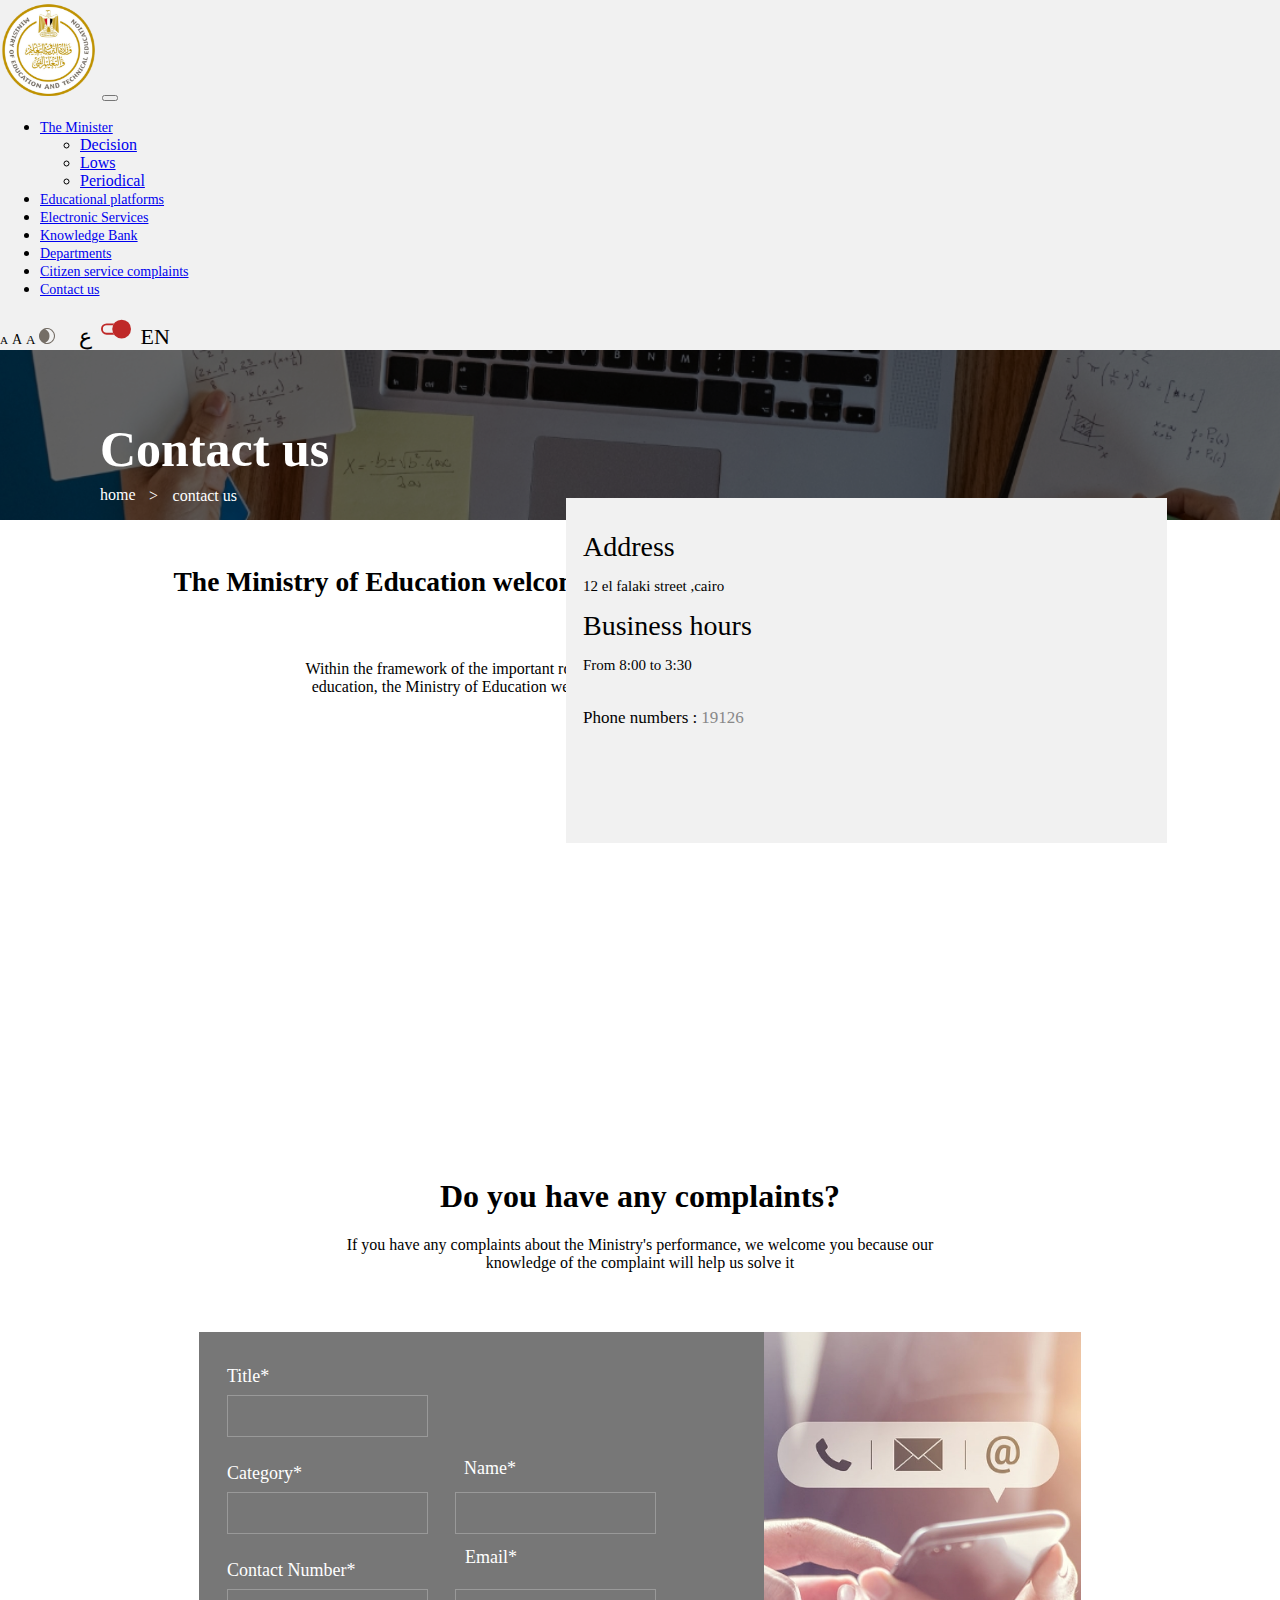
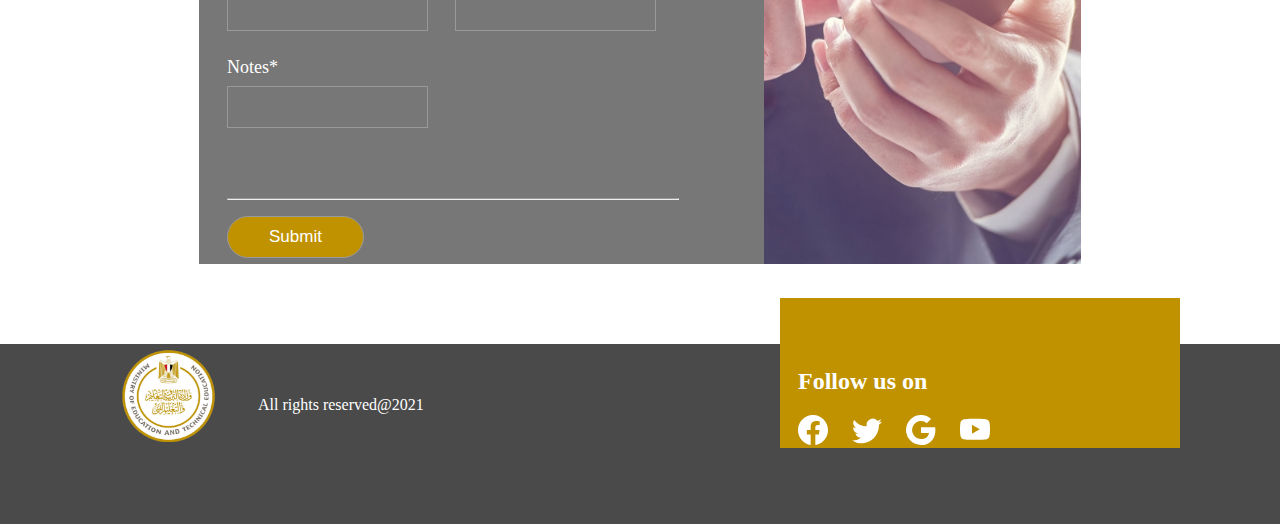
<file: contact.html>
<!DOCTYPE html>
<html>

<head>
    <title>moe</title>
    <link rel="stylesheet" href="./css/contact us.css">
    <meta charset="UTF-8" />
    <meta name="description" content="">
    <meta name="keywords" content="">
    <link href="https://cdn.jsdelivr.net/npm/bootstrap@5.1.3/dist/css/bootstrap.min.css" rel="stylesheet" integrity="sha384-1BmE4kWBq78iYhFldvKuhfTAU6auU8tT94WrHftjDbrCEXSU1oBoqyl2QvZ6jIW3" crossorigin="anonymous">
</head>

<body>

    <nav class="navbar navbar-expand-lg navbar-light" style="background-color: #f1f1f1;">
        <div class="container-fluid">
          <a class="navbar-brand ms-5" href="#"><img src="./images/logo.png" alt=""></a>
          <button class="navbar-toggler" type="button" data-bs-toggle="collapse" data-bs-target="#navbarSupportedContent" aria-controls="navbarSupportedContent" aria-expanded="false" aria-label="Toggle navigation">
            <span class="navbar-toggler-icon"></span>
          </button>
          <div class="collapse navbar-collapse" id="navbarSupportedContent">
            <ul class="navbar-nav m-auto  mb-2 mb-lg-0">
              <li class="nav-item dropdown">
                <a class="nav-link dropdown-toggle" href="#" id="navbarDropdown" role="button" data-bs-toggle="dropdown" aria-expanded="false">
                  The Minister
                </a>
                <ul class="dropdown-menu" aria-labelledby="navbarDropdown">
                  <li><a class="dropdown-item" href="./decisions.html" target="_blank">Decision</a></li>
                  <li><a class="dropdown-item" href="./laws.html" target="_blank"> Lows</a></li>
                  <li><a class="dropdown-item" href="./periodical.html" target="_blank"> Periodical</a></li>
                </ul>
              </li>
    
              <li class="nav-item">
                <a class="nav-link" href="./page1.html" target="_blank">Educational platforms
                </a>
              </li>
    
              <li class="nav-item dropdown">
                <a class="nav-link dropdown-toggle" href="#" id="navbarDropdown" role="button" data-bs-toggle="dropdown" aria-expanded="false">
                  Electronic Services
                </a>
              </li>
    
              <li class="nav-item dropdown">
                <a class="nav-link dropdown-toggle" href="#" id="navbarDropdown" role="button" data-bs-toggle="dropdown" aria-expanded="false">
                  Knowledge Bank
                </a>
              </li>
    
              <li class="nav-item">
                <a class="nav-link" href="./page3.html" target="_blank"> 
                  Departments
                  </a>
              </li>
              
              <li class="nav-item">
                <a class="nav-link" href="./page2.html" target="_blank">Citizen service complaints
                </a>
              </li>
    
              <li class="nav-item">
                <a class="nav-link" href="./contact.html" target="_blank">Contact us</a>
              </li>
            </ul>
            <div class="">
    
              <span class="mask">
               <span class="a1">A</span>
               <span class="a2">A</span>
               <span class="a3">A</span>
               <svg xmlns="http://www.w3.org/2000/svg" width="16" height="16" fill="#756E66" class="bi bi-mask" viewBox="0 0 16 16">
                 <path d="M6.225 1.227A7.5 7.5 0 0 1 10.5 8a7.5 7.5 0 0 1-4.275 6.773 7 7 0 1 0 0-13.546zM4.187.966a8 8 0 1 1 7.627 14.069A8 8 0 0 1 4.186.964z" />
               </svg>
              </span>
    
              <span class="toggle">
                <span>ع</span>
                <svg xmlns="http://www.w3.org/2000/svg" width="30" height="30" fill="#BF2928" class="bi bi-toggle2-on" viewBox="0 0 16 16">
                 <path d="M7 5H3a3 3 0 0 0 0 6h4a4.995 4.995 0 0 1-.584-1H3a2 2 0 1 1 0-4h3.416c.156-.357.352-.692.584-1z"/>
                 <path d="M16 8A5 5 0 1 1 6 8a5 5 0 0 1 10 0z" />
               </svg>
               <span>EN</span>
              </span>
    
             </div>
          </div>
        </div>
      </nav>

    <div class="title">
   
    <div class="bgcolor">
        <div class="title-content container"></div>
        <div class="laycover">
        </div>
        <div class="container pagetitle ">
            <h3 class="page-title">Contact us</h3>
           <div class="pha">
            <a href="./index.html" class="hpro" target="_blank">home </a>
            <p class="max">></p>
            <p class="spcont">  contact us</p>

           </div>

        </div>
    </div>
   </div>
    </div>
    <!-- pragraph div-->
    <div class="par container">
        <div class="row">
            <h3 style="font-size: 27.5px;">The Ministry of Education welcomes your contact and communication with you</h3>
        </div>
        <div class="scp">
            <p>
                Within the framework of the important role the Ministry of Education plays in promoting pre- university education, the Ministry of Education welcomes contact and communication with website  visitors in all available ways.
            </p>
        </div>


    </div>
    <!-- pragraph div-->
    <!-- address div -->
    <div class="add" >
      <div class="add-content">
        <p class="p1">Address</p>
        <p class="p2">12 el falaki street ,cairo</p>


        <p class="p3 p1">Business hours</p>
        <p class="p4 p2">From 8:00 to 3:30</p>


        <span>
            <span class="p5 ">Phone numbers :</span>
        <a href="tel:19126" class="p6 p5">19126</a>
        </span>
      </div>
    </div>


    <!-- pragraph div-->
    <div class="form-contents">
        <!-- form paragragh -->
    <div class="formpg">
        <h1 class="comp">Do you have any complaints?</h1>
        <p class="compdec"> If you have any complaints about the Ministry's performance, we welcome you because our knowledge of the complaint will help us solve it</p>
    </div>


    <!-- form -->
    <div class="formele">
       <div class="formgrid">
        <form action="" class="fm">
            <div class="cont1">
                <div>
                    <label for="title">Title*</label><br>
                    <input type="text" id="title" name="title">
                </div>
                <br>
                <div>
                    <label for="category">Category*</label> <br>
                    <input type="text" id="category" name="category">
                    <label for="na" style=" position: absolute;top: 126px;  left: 464px;">Name*</label>
                    <input type="text" id="na" name="na">
                </div> <br>
                <div>
                    <label for="contact num">Contact Number*</label><br>
                    <input type="text" id="contactNum" name="contactNum">
                    <label for="email" id="em" style="position: absolute;
                    top: 215px;
                    left: 465px;">Email*</label>
                    <input type="text" id="email" name="email">
                </div> <br>
                <div>
                    <label for="notes">Notes*</label><br>
                    <input type="text" id="notes" name="notes">
                </div> <br><br><br>
                <hr>
                <div>
                    <input type="submit" value="Submit" class="sub">
                </div>
            </div>
            <img src="./images/img2.jpg">
        </form>
        
       </div>
       
    </div>
    <!-- form -->
    </div>

    <footer>
        <div class="conn">
          <div clss="imgs"><img src="img/logo.png"></div>
          <div class="right">
            <p> All rights reserved@2021</p>
          </div>
        </div>
        <div class="follow"></div>
        <div class="iconns">
          <h2 class="headicons">Follow us on </h2>
          <svg class="icon1" xmlns="http://www.w3.org/2000/svg" width="30" height="30" fill="currentColor"
            class="bi bi-facebook" viewBox="0 0 16 16">
            <path
              d="M16 8.049c0-4.446-3.582-8.05-8-8.05C3.58 0-.002 3.603-.002 8.05c0 4.017 2.926 7.347 6.75 7.951v-5.625h-2.03V8.05H6.75V6.275c0-2.017 1.195-3.131 3.022-3.131.876 0 1.791.157 1.791.157v1.98h-1.009c-.993 0-1.303.621-1.303 1.258v1.51h2.218l-.354 2.326H9.25V16c3.824-.604 6.75-3.934 6.75-7.951z" />
          </svg>
          </svg>
          <svg class="icon1" xmlns="http://www.w3.org/2000/svg" width="30" height="30" fill="currentColor"
            class="bi bi-twitter" viewBox="0 0 16 16">
            <path
              d="M5.026 15c6.038 0 9.341-5.003 9.341-9.334 0-.14 0-.282-.006-.422A6.685 6.685 0 0 0 16 3.542a6.658 6.658 0 0 1-1.889.518 3.301 3.301 0 0 0 1.447-1.817 6.533 6.533 0 0 1-2.087.793A3.286 3.286 0 0 0 7.875 6.03a9.325 9.325 0 0 1-6.767-3.429 3.289 3.289 0 0 0 1.018 4.382A3.323 3.323 0 0 1 .64 6.575v.045a3.288 3.288 0 0 0 2.632 3.218 3.203 3.203 0 0 1-.865.115 3.23 3.23 0 0 1-.614-.057 3.283 3.283 0 0 0 3.067 2.277A6.588 6.588 0 0 1 .78 13.58a6.32 6.32 0 0 1-.78-.045A9.344 9.344 0 0 0 5.026 15z" />
          </svg>
          <svg class="icon1" xmlns="http://www.w3.org/2000/svg" width="30" height="30" fill="currentColor"
            class="bi bi-google" viewBox="0 0 16 16">
            <path
              d="M15.545 6.558a9.42 9.42 0 0 1 .139 1.626c0 2.434-.87 4.492-2.384 5.885h.002C11.978 15.292 10.158 16 8 16A8 8 0 1 1 8 0a7.689 7.689 0 0 1 5.352 2.082l-2.284 2.284A4.347 4.347 0 0 0 8 3.166c-2.087 0-3.86 1.408-4.492 3.304a4.792 4.792 0 0 0 0 3.063h.003c.635 1.893 2.405 3.301 4.492 3.301 1.078 0 2.004-.276 2.722-.764h-.003a3.702 3.702 0 0 0 1.599-2.431H8v-3.08h7.545z" />
          </svg>
          <svg class="icon1" xmlns="http://www.w3.org/2000/svg" width="30" height="30" fill="currentColor"
            class="bi bi-youtube" viewBox="0 0 16 16">
            <path
              d="M8.051 1.999h.089c.822.003 4.987.033 6.11.335a2.01 2.01 0 0 1 1.415 1.42c.101.38.172.883.22 1.402l.01.104.022.26.008.104c.065.914.073 1.77.074 1.957v.075c-.001.194-.01 1.108-.082 2.06l-.008.105-.009.104c-.05.572-.124 1.14-.235 1.558a2.007 2.007 0 0 1-1.415 1.42c-1.16.312-5.569.334-6.18.335h-.142c-.309 0-1.587-.006-2.927-.052l-.17-.006-.087-.004-.171-.007-.171-.007c-1.11-.049-2.167-.128-2.654-.26a2.007 2.007 0 0 1-1.415-1.419c-.111-.417-.185-.986-.235-1.558L.09 9.82l-.008-.104A31.4 31.4 0 0 1 0 7.68v-.123c.002-.215.01-.958.064-1.778l.007-.103.003-.052.008-.104.022-.26.01-.104c.048-.519.119-1.023.22-1.402a2.007 2.007 0 0 1 1.415-1.42c.487-.13 1.544-.21 2.654-.26l.17-.007.172-.006.086-.003.171-.007A99.788 99.788 0 0 1 7.858 2h.193zM6.4 5.209v4.818l4.157-2.408L6.4 5.209z" />
          </svg>
        </div>
    
      </footer>
      <script src="https://cdn.jsdelivr.net/npm/@popperjs/core@2.10.2/dist/umd/popper.min.js" integrity="sha384-7+zCNj/IqJ95wo16oMtfsKbZ9ccEh31eOz1HGyDuCQ6wgnyJNSYdrPa03rtR1zdB" crossorigin="anonymous"></script>
<script src="https://cdn.jsdelivr.net/npm/bootstrap@5.1.3/dist/js/bootstrap.min.js" integrity="sha384-QJHtvGhmr9XOIpI6YVutG+2QOK9T+ZnN4kzFN1RtK3zEFEIsxhlmWl5/YESvpZ13" crossorigin="anonymous"></script>
</body>

</html>
</file>
<file: css/contact us.css>
.mask{
    margin-right: 20px;
  }
  .mask .a1{
    font-size: 11px;
  }
  .mask .a2{
    font-size: 14px;
  }
  .mask .a3{
    font-size: 13px;
  }
  .mask svg:hover{
    color: #C09200;
  }
  
  .toggle span{
    font-size: 22px;
  }
  .toggle svg{
    margin: 0 5px;
  }
  .navbar-nav .nav-item .nav-link{
    font-size: 14px;
  }
  .navbar-nav .nav-item .nav-link:hover{
    color: #C09200;
    border-bottom: 2px solid #C09200;
  }
  
  .dropdown-item:hover,.dropdown-item:focus{
    color: #C09200;
    border-bottom: 2px solid #C09200;
    background-color: transparent;
  }
  
body{
    margin: 0;
    overflow-x: hidden;
}
.container {
    width: 80%;
    margin: auto;
}
.title{
    width: 98%;
    position: relative;
}
.bgcolor {
    background-image: url("../images/img1.jpg");
    background-size: cover;
    background-repeat: no-repeat;
    background-position: top;
    /* position: relative; */
    padding-top: 20px;
    padding-left: 100px;
    height: 150px;
    width: 95%;
}

.laycover {
    position: absolute;
    background-color: #000;
    opacity: 0.6;
    top: 0;
    bottom: 0;
    right: 0;
    left: 0;
    width: 1349px;
}
.pha{
    display: flex;
    width: 138px;
    justify-content: space-between;
}
.pha .max{
    color: #fff;
    margin: 1px;
}
.pha .hpro{
    color: #fff;
    text-decoration: none;
}
.pha .hpro:hover{
   text-decoration: underline;
}

.pagetitle {
    position: absolute;
    z-index: 3;
}

.page-title {
    font-size: 50px;
    color: #fff;
    font-weight: bold;
    margin-bottom: 8px;
}

.link {
    text-decoration: none;
    color: rgb(255, 255, 255);
}


.link1 {
    padding: 30px 30px;
}

.spcont {
    color: #fff;
    margin: 1px;

}


.row {
    text-align: center;
    font-size: 135%;
    font-family: cairo;
    font-style: normal;
    margin: 46px 11px;
}



/* pragraph div */
.par .scp p{
    width: 70%;
    text-align: center;
    margin-bottom: 49px;
}
.par .scp{
    display: flex;
    justify-content: center;
}
/* address */
.add{
    position: absolute;
    right: 113px;
    top: 498px;
}
.add-content{
    background-color: #F1F1F1;
    width: 579px;
    height: 335px;
    margin-bottom: 50px;
    padding: 5px;
    padding-left: 17px;
}
.p1{
    font-size: 28px;
    margin-bottom: 10px;
}
.p2{
    font-size: 15px;
}
.p3{
    margin-top: 10px;

}
.p4{
    margin-bottom: 34px;
}
.p5{
    font-size: 17px;
}
.p6{
    text-decoration: none;
    color: #888;
}
.p6:hover{
    text-decoration: underline;
}
/* form */
.form-contents{
    margin-top: 415px;
}
.form-contents .formpg{
    text-align: center;
}
.form-contents .formpg p{
    width: 588px;
    margin: auto;
}
/* form elements */
.formele{
    margin-top: 60px;
    position: relative;
    margin-bottom: 30px;
    display: flex;
    justify-content: center;
}
.fm{
    background-color: #777;
    width: 882px;
    height: 532px;}
form {
    display: flex;
    justify-content: center;
    justify-content: space-between;
}
form label{
    font-size: 18px;
    color: #fff;
}
.cont1{
    margin: 34px 28px;
}
input{
    background-color: #777;
    border: 1px solid #999;
    height: 38px;
    width: 195px;
    margin: 8px 0;
    outline: 0;
    margin-right: 23px;
}
input:focus{
    border:1px solid #C09200;
}
.sub{
    background-color: #C09200;
    color: #fff;
    border-radius: 27px;
    width: 137px;
    height: 42px;
    font-size: 17px;
}
.sub:hover{
    color: #C09200;
    background-color: #fff;
    cursor: pointer;
}

footer{
    margin-top: 80px;
    background-color: #4a4a4a;
    height: 100px;
    padding: 40px 70px;
    color: rgb(255, 255, 255);
  }
  
  .iconns{
    margin-top: -100px;
    float:right;
    margin-right: 200px;
  }
  
  .icon1{
    margin-right: 20px;
  }
  
  .conn{
    display: flex;
    margin-top: -38px;
  padding-left: 50px;
  }
  
  .imgs{
    padding: 60px;
  }
  
  .right{
    margin-top: 34px;
    padding-left: 40px;
    color: #fff;
  }
  
  .follow{
    background-color:#c09200;
    width: 400px;
    height: 150px;
    float: right;
    margin-right: 30px;
    margin-top: -150px;
  }
  
  .icon1:hover{
  color:#c09200;
  }
</file>
